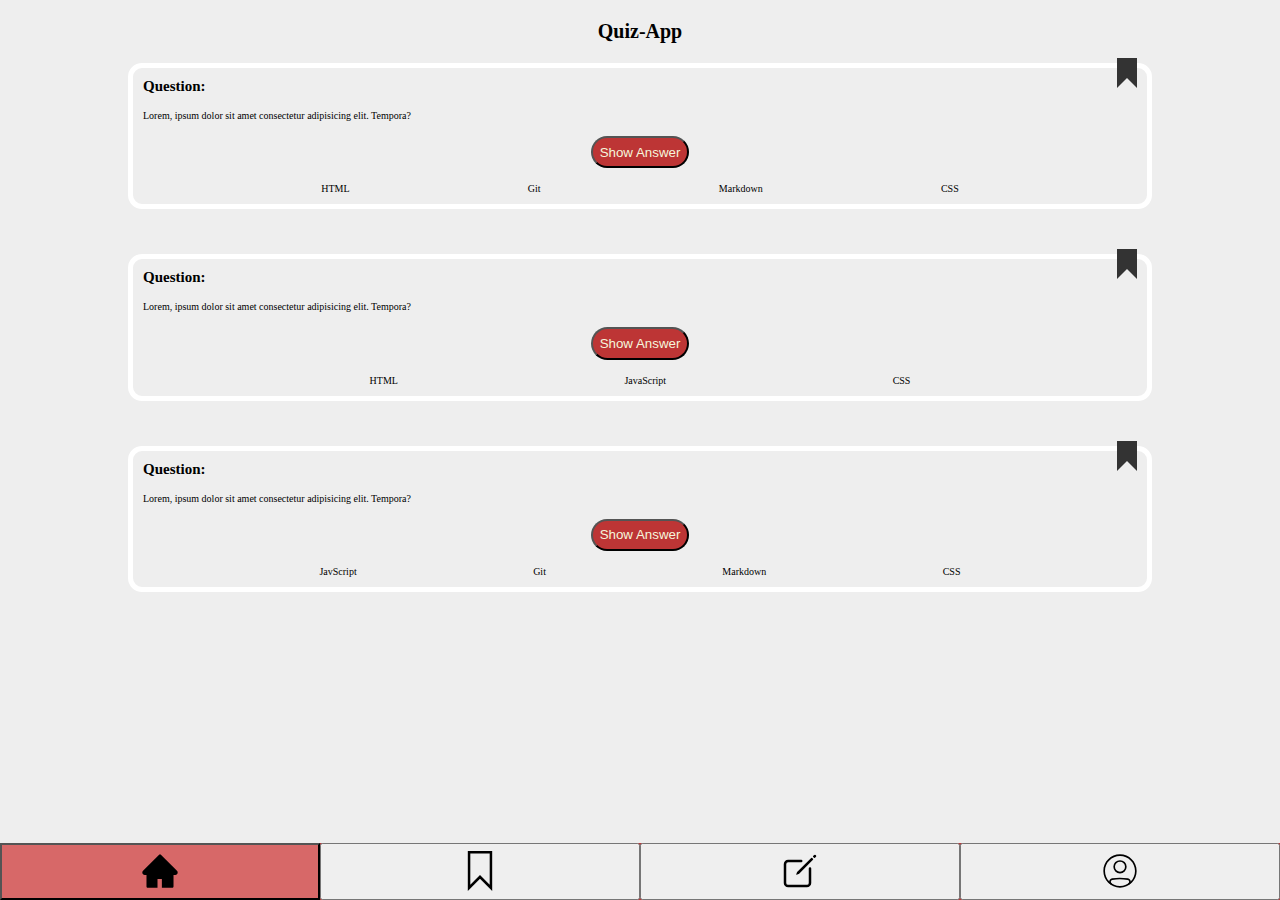
<file: index.html>
<!DOCTYPE html>
<html lang="en">
  <head>
    <meta charset="UTF-8" />
    <meta http-equiv="X-UA-Compatible" content="IE=edge" />
    <meta name="viewport" content="width=device-width, initial-scale=1.0" />
    <title>Document</title>
    <link rel="stylesheet" href="styles.css" />
  </head>
  <body>
    <header><h1>Quiz-App</h1></header>
    <main>
      <!-- Index Page -->
      <div
        data-js="index-page"
        class="content__wrapper"
        id="contentWrapper"
      ></div>
      <!-- Bookmarks Page -->
      <div class="hidden content__wrapper" data-js="bookmark-page">
        <article class="questioncard" data-js="questionCard">
          <h2>Question 2:</h2>
          <button class="card__bookmark" data-js="styledBookmarkIcon"></button>
          <p>
            Lorem, ipsum dolor sit amet consectetur adipisicing elit. Tempora,
            aliquam ut? Rem magnam aperiam tempore facilis at quasi aliquam,
            iusto inventore quos praesentium saepe, eveniet odio illo amet
            adipisci consequuntur?
          </p>
          <button class="button--card" data-js="answerButton">
            Show Answer
          </button>
          <p class="hidden" data-js="answerText">
            Lorem, ipsum dolor sit amet consectetur adipisicing elit. Tempora,
            aliquam ut? Rem magnam aperiam tempore facilis at quasi aliquam,
            iusto inventore quos praesentium saepe, eveniet odio illo amet
            adipisci consequuntur?
          </p>
          <ul class="tag--wrapper">
            <li class="tag">HTML</li>
            <li class="tag">Git</li>
            <li class="tag">Markdown</li>
            <li class="tag">CSS</li>
          </ul>
        </article>
      </div>
      <!-- Create Page -->
      <div class="hidden content__wrapper" data-js="create-page">
        <form class="form--wrapper">
          <fieldset class="fieldset">
            <label for="questionInput">Question</label
            ><textarea
              id="questionInput"
              name="questionInput"
              rows="5"
              placeholder="Enter your question"
            ></textarea>
          </fieldset>
          <fieldset class="fieldset">
            <label for="answerInput">Answer</label
            ><textarea
              id="answerInput"
              name="answerInput"
              rows="5"
              placeholder="Enter the answer"
            ></textarea>
          </fieldset>
          <fieldset class="fieldset">
            <label for="tagInput">Tag</label
            ><textarea
              id="tagInput"
              name="tagInput"
              placeholder="Enter tags and separate by commas"
            ></textarea>
          </fieldset>
          <button class="button--form">Submit</button>
        </form>
      </div>
      <!-- Profile Page -->
      <div class="hidden content__wrapper" data-js="profile-page"></div>
      <nav>
        <ul class="navbar--wrapper">
          <li class="navbar--item">
            <button
              class="navbar--wrapper-active navbar--anchor"
              data-js="index-navbar"
            >
              <img
                src="./assets/homeIcon--active.svg"
                alt="index-page"
                class="navbar--img"
              />
            </button>
          </li>

          <li class="navbar--item">
            <button class="navbar--anchor" data-js="bookmark-navbar">
              <img
                src="./assets/bookmark--inactive.svg"
                alt="bookmark-page"
                class="navbar--img"
              />
            </button>
          </li>

          <li class="navbar--item">
            <button class="navbar--anchor" data-js="create-navbar">
              <img
                src="./assets/create--inactive.svg"
                alt="create-page"
                class="navbar--img"
              />
            </button>
          </li>

          <li class="navbar--item">
            <button class="navbar--anchor" data-js="profile-navbar">
              <img
                src="./assets/profile--inactive.svg"
                alt="profile-page"
                class="navbar--img"
              />
            </button>
          </li>
        </ul>
      </nav>
    </main>
    <script src="script.js" type="module" defer></script>
  </body>
</html>
</file>
<file: styles.css>
@import url(base.css);
@import url(./components/navbar/navbar.css);
@import url(./components/main/main.css);
@import url(./components/card/card.css);
@import url(./components/form/form.css);
@import url(utils.css);
</file>
